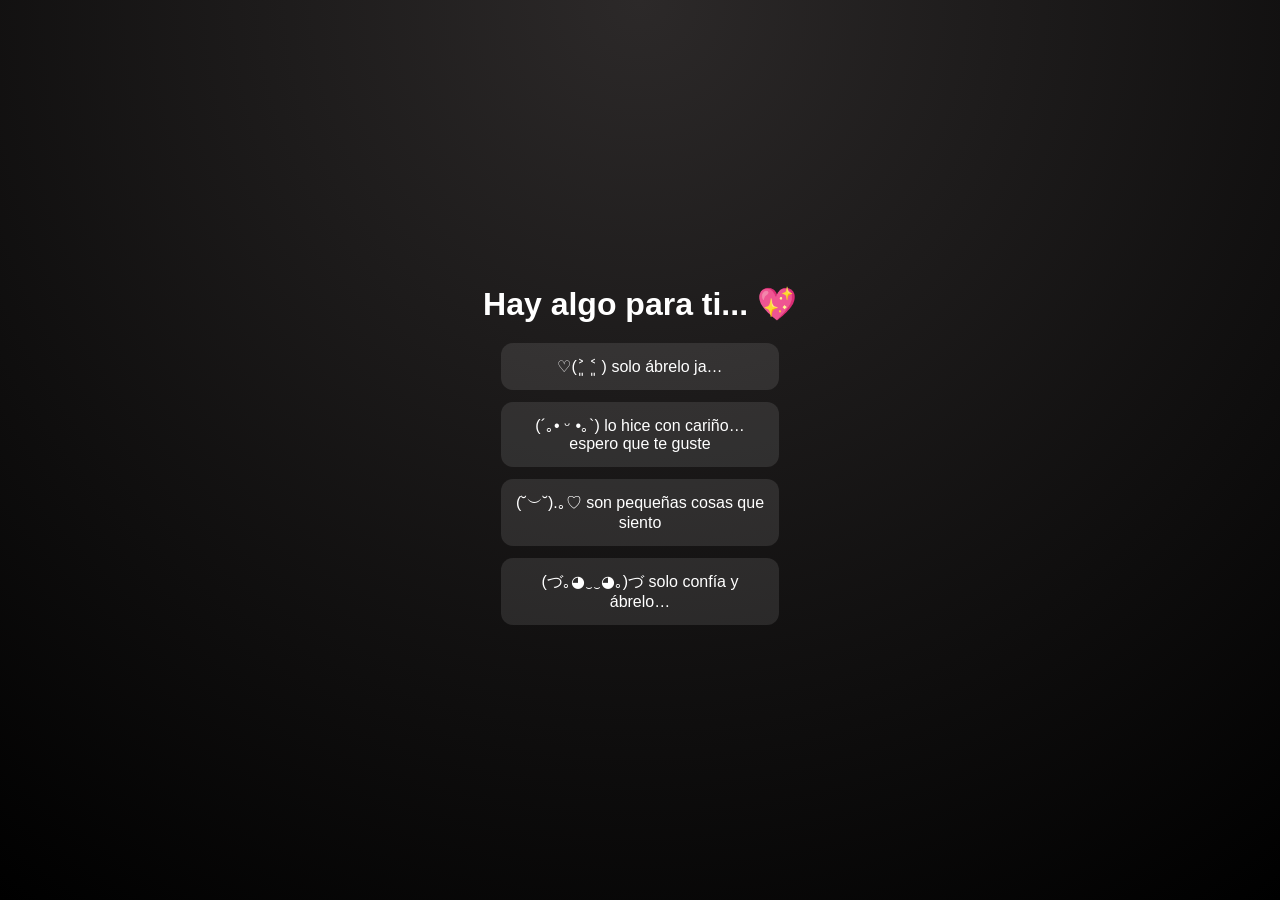
<file: Mili/Index.html>
<!DOCTYPE html>
<html lang="es">
<head>
  <meta charset="UTF-8">
  <title>Para ti 💖</title>
  <meta name="viewport" content="width=device-width, initial-scale=1.0">
  <link rel="stylesheet" href="css/index.css">
</head>
<body>

<div class="container">
  <h1>Hay algo para ti... 💖</h1>

 <div class="buttons">
  <a href="carta.html">♡(˃͈ ˂͈ ) solo ábrelo ja… </a>
  <a href="corazon.html">(´｡• ᵕ •｡`) lo hice con cariño… espero que te guste</a>
  <a href="frases.html">(˘︶˘).｡♡ son pequeñas cosas que siento</a>
  <a href="flores.html">(づ｡◕‿‿◕｡)づ solo confía y ábrelo…</a>
</div> <div class="buttons">
    
  </div>
</div>

<!-- JS fuegos artificiales -->
<script src="js/Index.js"></script>

</body>
</html>
</file>
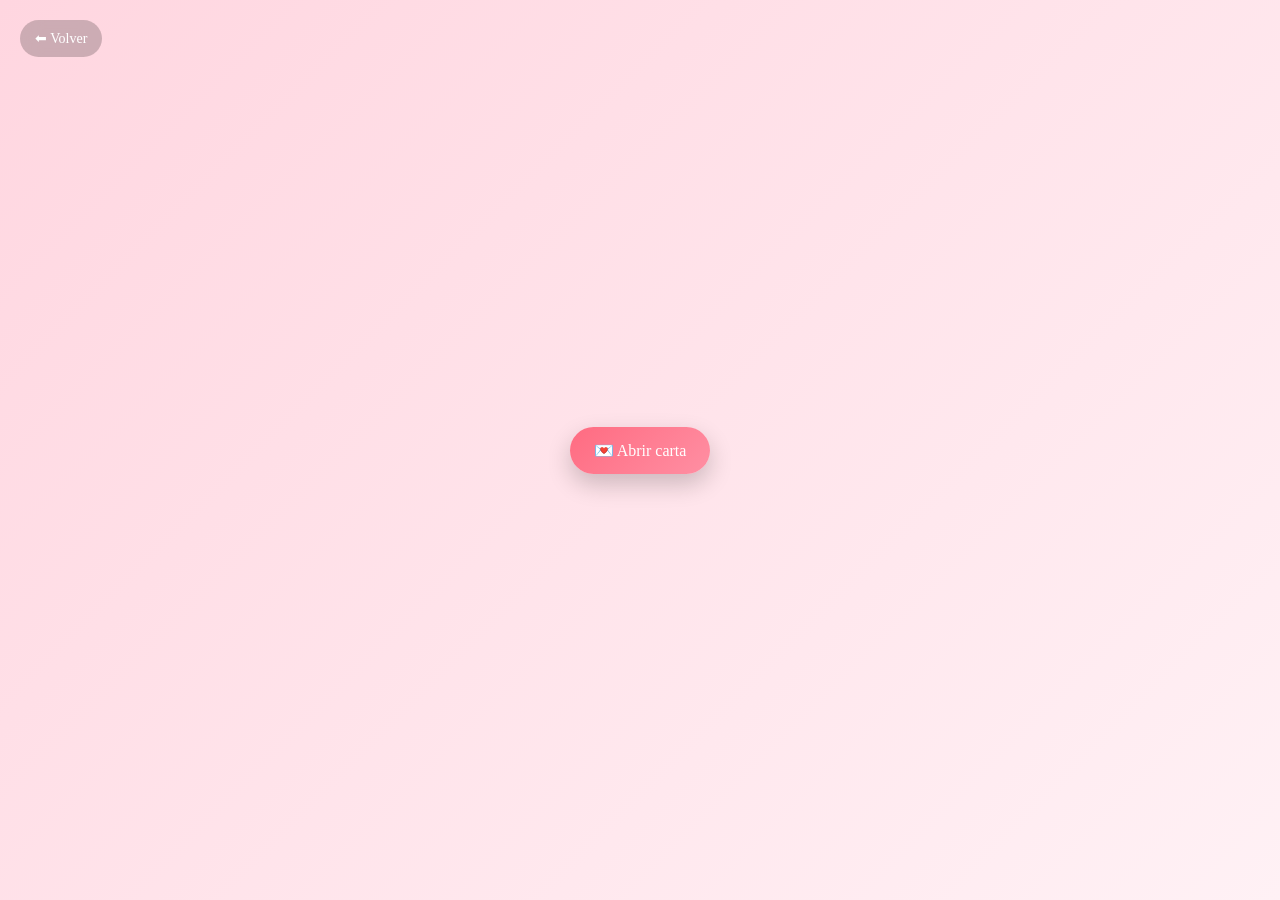
<file: Mili/carta.html>
<!DOCTYPE html>
<html lang="es">
<head>
  <meta charset="UTF-8">
  <title>ε(´｡•᎑•`)っ 💕</title>
  <meta name="viewport" content="width=device-width, initial-scale=1.0">

  <!-- CSS -->
  <link rel="stylesheet" href="./css/carta.css">
</head>
<body>

  <a href="index.html" class="btn-regresar">⬅ Volver</a>

  <div class="abrir-btn" id="abrir-btn">
    💌 Abrir carta
  </div>

  <div class="carta" id="carta">
  <h1>Para ti </h1>

  <p class="linea">Hoy es tu cumpleaños… y no sé ni por dónde empezar.</p>

  <p class="linea">Solo sé que desde que llegaste, todo cambió sin hacer ruido,</p>
  <p class="linea">como si poco a poco te hubieras ido quedando en cada parte de mí.</p>

  <p class="linea">No fue algo de un momento,</p>
  <p class="linea">fueron detalles pequeños… casi sin darme cuenta.</p>

  <p class="linea">Tu forma de ser, lo tierna que eres,</p>
  <p class="linea">y esa manera tan tuya de ser un poquito tímida…</p>

  <p class="linea">fue lo que poco a poco me fue atrapando.</p>

  <p class="linea">Y cuando me di cuenta,</p>
  <p class="linea">ya me importabas más de lo que imaginaba.</p>

  <p class="linea">Me gusta cómo eres, sin intentar cambiar nada,</p>
  <p class="linea">porque así, tal cual, haces que todo se sienta bonito.</p>

  <p class="linea final">
    Feliz Cumpleaños Mi niña Hermosa❤️ <br>
    Ojalá este día esté lleno de momentos lindos… como tú.
  </p>

  <span class="firma">— ATT. Osmar</span>
  <p>(づ ᴗ _ᴗ)づ♡  (づ ᴗ _ᴗ)づ♡  (づ ᴗ _ᴗ)づ♡  (づ ᴗ _ᴗ)づ♡ </p>
</div>

  <!-- JS -->
  <script src="./js/carta.js"></script>
</body>
</html>
</file>
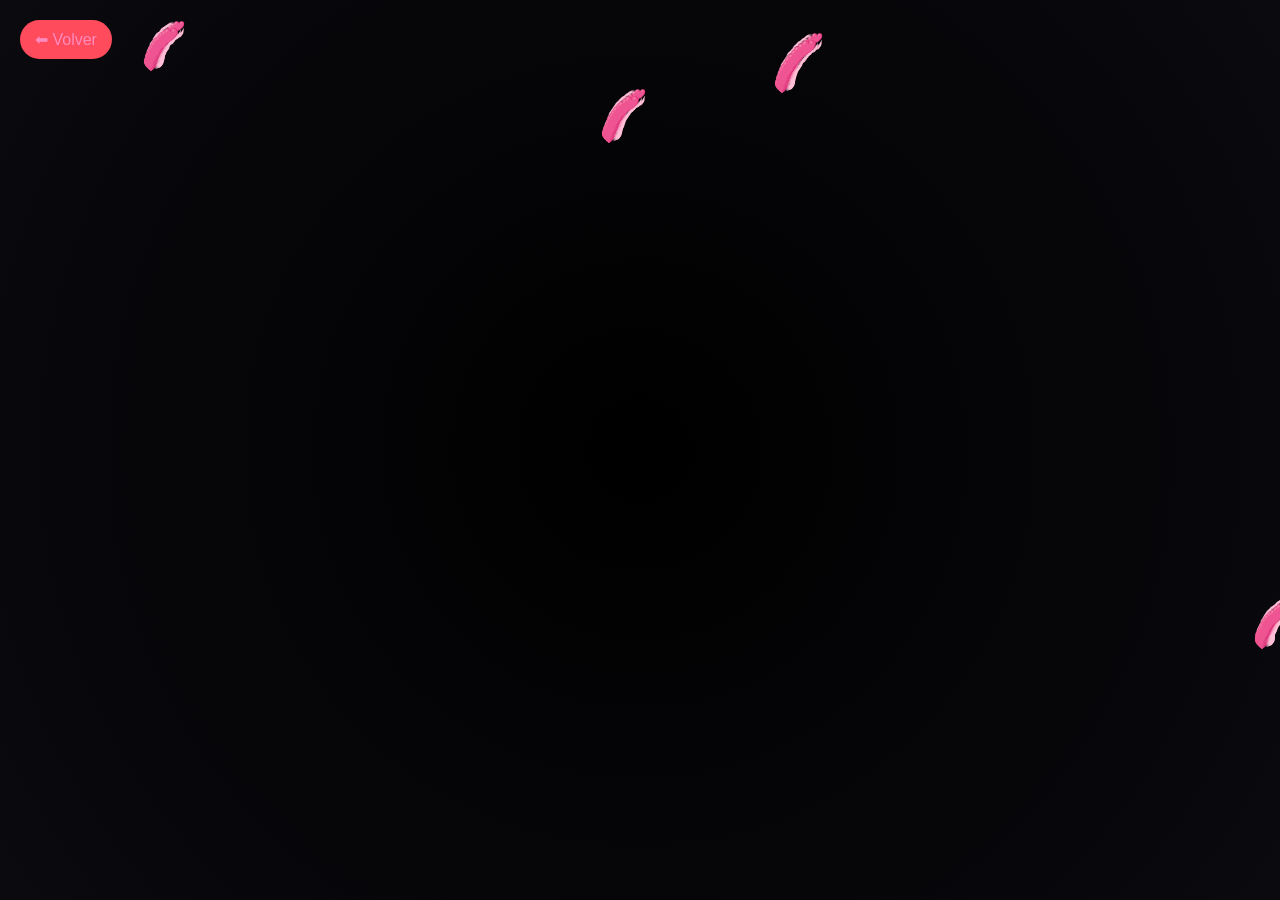
<file: Mili/corazon.html>
<!DOCTYPE html>
<html lang="es">
<head>
  <meta charset="UTF-8">
  <meta name="viewport" content="width=device-width, initial-scale=1.0">
  <title>♡(˃͈ ˂͈ )</title>
  <link rel="stylesheet" href="css/corazon.css">
</head>
<body>

<a href="index.html" class="btn-regresar">⬅ Volver</a>

<div id="contenedor"></div>

<script src="js/corazon.js"></script>

</body>
</html>
</file>
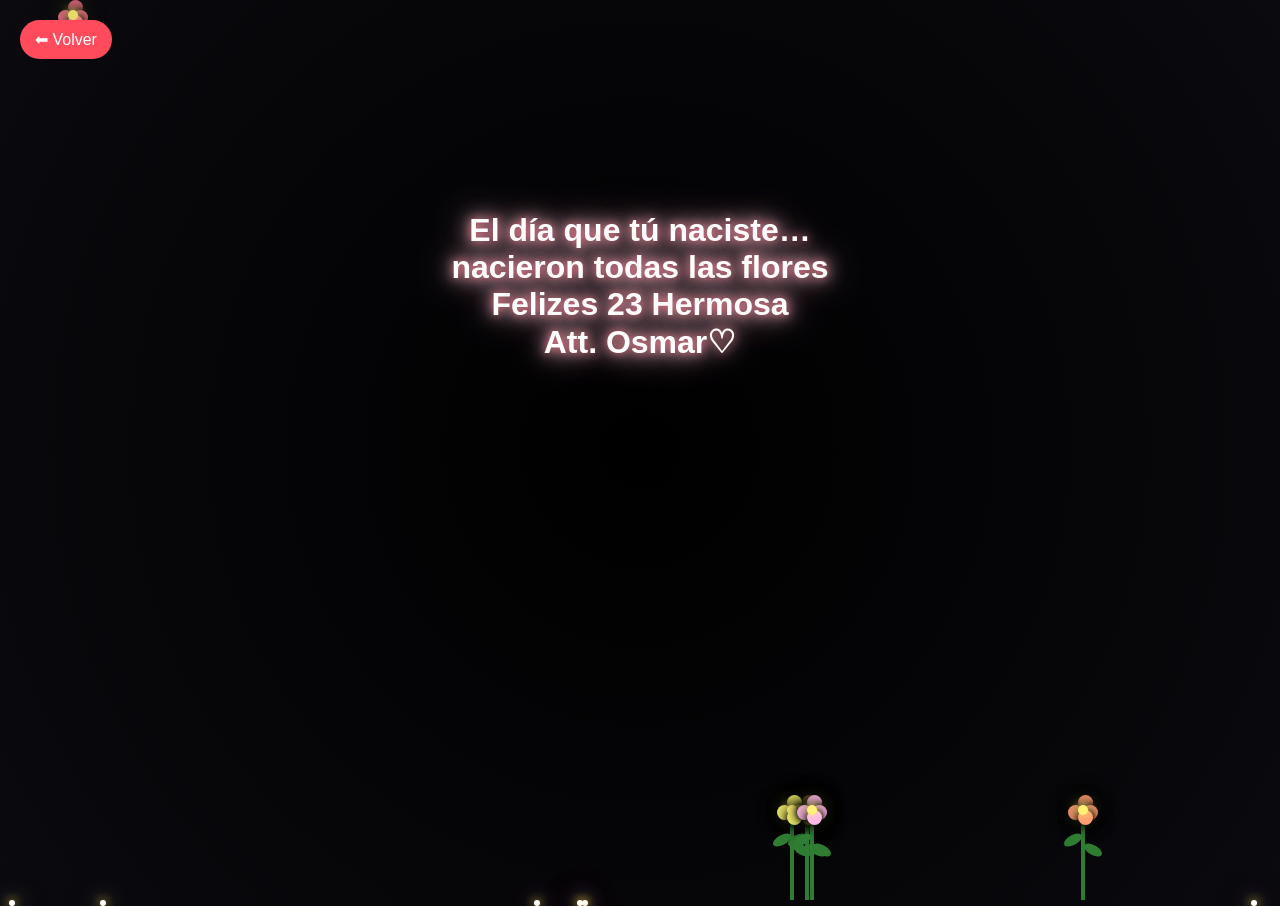
<file: Mili/flores.html>
<!DOCTYPE html>
<html lang="es">
<head>
  <meta charset="UTF-8">
  <meta name="viewport" content="width=device-width, initial-scale=1.0">
  <title>♡(˃͈ ˂͈ )</title>
  <link rel="stylesheet" href="css/flores.css">
</head>
<body>

<a href="index.html" class="btn-regresar">⬅ Volver</a>

<div class="jardin" id="jardin"></div>
<div class="particulas" id="particulas"></div>

<p class="frase">
  El día que tú naciste… <br>
  nacieron todas las flores <br>
  
Felizes 23 Hermosa  <br>
Att. Osmar♡
</p>

<script src="js/flores.js"></script>

</body>
</html>
</file>
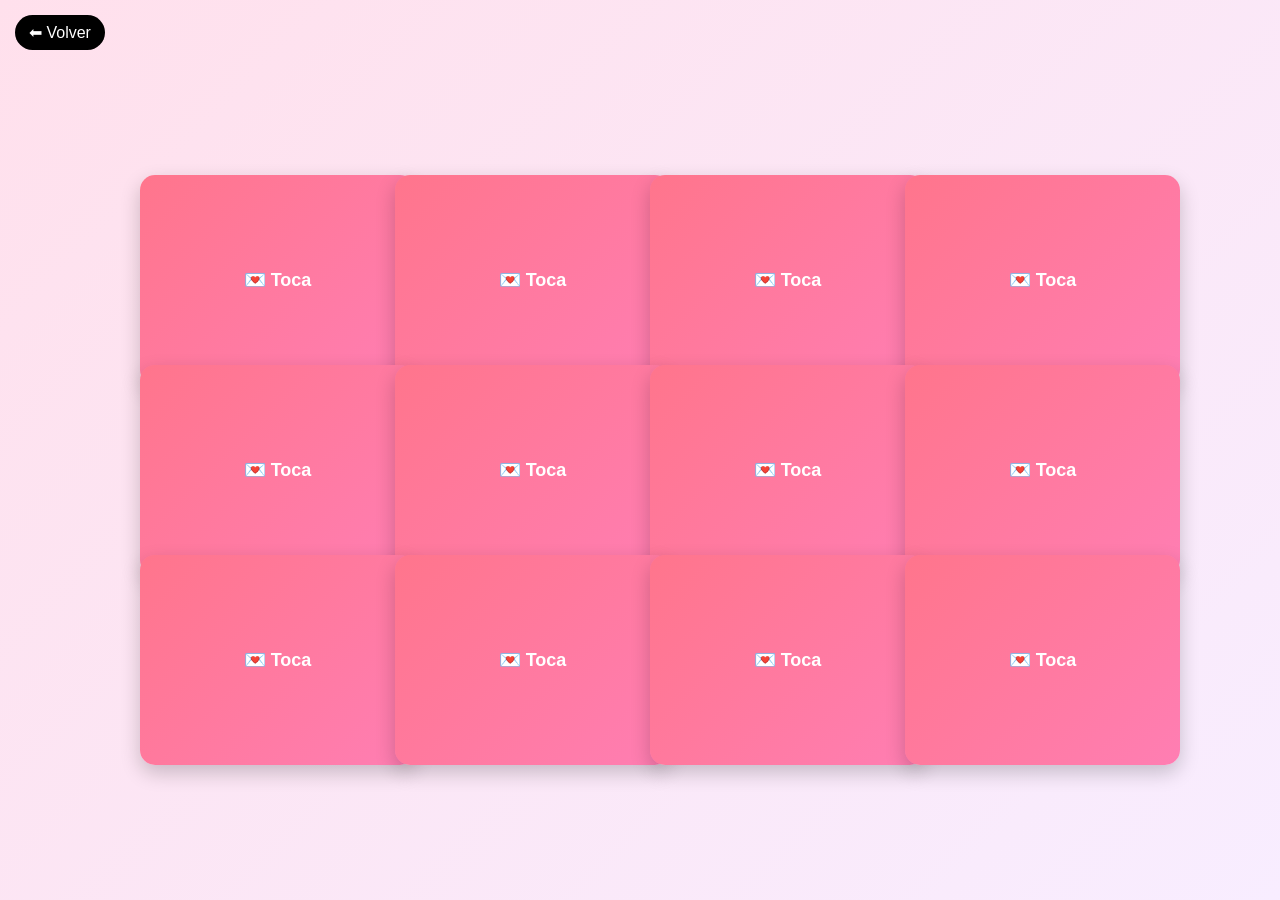
<file: Mili/frases.html>
<!DOCTYPE html>
<html lang="es">
<head>
  <meta charset="UTF-8">
  <meta name="viewport" content="width=device-width, initial-scale=1.0">
  <title>Para ti ૮₍ ´˶• ᴥ •˶` ₎ა</title>
  <link rel="stylesheet" href="css/frases.css">
</head>
<body>

<a href="index.html" class="btn-regresar">⬅ Volver</a>


<div class="wrapper">
  <div class="contenedor" id="contenedor"></div>
</div>

<script src="js/frases.js"></script>

</body>
</html>
</file>
<file: Mili/css/index.css>
body {
  margin: 0;
  font-family: 'Segoe UI', sans-serif;
  background: radial-gradient(circle at top, #2c2929, #000000);
  height: 100vh;
  overflow-x: hidden;
  display: flex;
  justify-content: center;
  align-items: center;
  color: white;
}

/* contenido */
.container {
  text-align: center;
  position: relative;
  z-index: 2;
}

.container h1 {
  font-size: 2rem;
  margin-bottom: 20px;
}

/* botones */
.buttons a {
  display: block;
  margin: 12px auto;
  padding: 14px;
  width: 250px;
  background: rgba(255,255,255,0.1);
  border-radius: 12px;
  color: white;
  text-decoration: none;
  transition: 0.3s;
}

.buttons a:hover {
  background: linear-gradient(135deg, #ff4b5c, #ff758f);
  transform: scale(1.05);
}

/* 🔥 FUEGOS */
.firework {
  position: fixed;
  width: 8px;
  height: 8px;
  border-radius: 50%;
  pointer-events: none;
  z-index: 1;
  animation: explode 1s ease-out forwards;
}

/* 💥 animación REAL */
@keyframes explode {
  0% {
    transform: translate(0,0) scale(1);
    opacity: 1;
  }
  100% {
    transform: translate(var(--x), var(--y)) scale(0);
    opacity: 0;
  }
}
</file>
<file: Mili/css/carta.css>
/* ===== BODY ===== */
body {
  margin: 0;
  min-height: 100vh;
  background: linear-gradient(135deg, #ffd6e0, #fff1f5);
  font-family: 'Georgia', serif;
  display: flex;
  justify-content: center;
  align-items: center;
  overflow-x: hidden;
  padding: 10px;
  box-sizing: border-box;
}

/* ===== BOTÓN REGRESAR ===== */
.btn-regresar {
  position: fixed;
  top: 20px;
  left: 20px;
  background: rgba(0,0,0,0.2);
  backdrop-filter: blur(10px);
  color: white;
  padding: 10px 15px;
  border-radius: 20px;
  text-decoration: none;
  transition: 0.3s;
  font-size: 14px;
  z-index: 10;
}

.btn-regresar:hover {
  background: #ff4b5c;
}

/* ===== BOTÓN ABRIR CARTA ===== */
.abrir-btn {
  padding: 14px 24px;
  background: linear-gradient(135deg, #ff6b81, #ff8fa3);
  color: white;
  border-radius: 30px;
  cursor: pointer;
  font-size: 16px;
  box-shadow: 0 10px 25px rgba(0,0,0,0.2);
  animation: latido 1.5s infinite;
  z-index: 10;
  text-align: center;
}

@keyframes latido {
  50% { transform: scale(1.08); }
}

/* ===== CARTA ===== */
.carta {
  position: fixed;
  top: 50%;
  left: 50%;
  transform: translate(-50%, -50%) scale(0.9);

  width: 90%;
  max-width: 420px;

  max-height: 85vh;
  overflow-y: auto;

  background: linear-gradient(135deg, #ffffff, #ffe9ef);
  padding: 25px;
  border-radius: 20px;
  box-shadow: 0 15px 40px rgba(0,0,0,0.2);

  opacity: 0;
  transition: all 0.7s ease;
  z-index: 5;
}

.carta.mostrar {
  transform: translate(-50%, -50%) scale(1);
  opacity: 1;
}

/* ===== SCROLL BONITO ===== */
.carta::-webkit-scrollbar {
  width: 6px;
}

.carta::-webkit-scrollbar-thumb {
  background: #ff8fa3;
  border-radius: 10px;
}

/* ===== TITULO ===== */
.carta h1 {
  text-align: center;
  color: #ff4b5c;
  margin-bottom: 20px;
  font-size: 1.6rem;
}

/* ===== TEXTO ===== */
.linea {
  opacity: 0;
  transform: translateY(15px);
  animation: aparecer 0.6s forwards;
  font-size: 1rem;
  line-height: 1.6;
  color: #333;
}

.linea:nth-of-type(1) { animation-delay: 0.5s; }
.linea:nth-of-type(2) { animation-delay: 1s; }
.linea:nth-of-type(3) { animation-delay: 1.5s; }
.linea:nth-of-type(4) { animation-delay: 2s; }
.linea:nth-of-type(5) { animation-delay: 2.5s; }
.linea:nth-of-type(6) { animation-delay: 3s; }
.linea:nth-of-type(7) { animation-delay: 3.5s; }
.linea:nth-of-type(8) { animation-delay: 4s; }
.linea:nth-of-type(9) { animation-delay: 4.5s; }
.linea:nth-of-type(10) { animation-delay: 5s; }

@keyframes aparecer {
  to {
    opacity: 1;
    transform: translateY(0);
  }
}

/* ===== FINAL ===== */
.final {
  text-align: center;
  color: #e63946;
  font-weight: bold;
  margin-top: 10px;
  font-size: 1.1rem;
}

/* ===== FIRMA ===== */
.firma {
  display: block;
  text-align: right;
  margin-top: 20px;
  font-style: italic;
  color: #555;
  font-size: 0.9rem;
}

/* ===== CORAZONES LATERALES 💖☁️ ===== */
.corazon {
  position: fixed;
  bottom: -20px;
  z-index: 1; /* detrás de carta */
  pointer-events: none;
  animation: subir linear forwards;
  opacity: 0.9;
}

/* animación */
@keyframes subir {
  0% {
    transform: translateY(0) scale(1);
    opacity: 0.9;
  }
  100% {
    transform: translateY(-110vh) scale(1.4);
    opacity: 0;
  }
}

/* ===== RESPONSIVE ===== */
@media (max-width: 500px) {
  .carta {
    padding: 18px;
    max-width: 95%;
    max-height: 85vh;
  }

  .carta h1 {
    font-size: 1.4rem;
  }

  .linea {
    font-size: 0.95rem;
  }

  .final {
    font-size: 1rem;
  }

  .firma {
    font-size: 0.85rem;
  }

  .abrir-btn {
    font-size: 14px;
    padding: 12px 18px;
  }

  .btn-regresar {
    font-size: 12px;
    padding: 8px 12px;
  }
}
</file>
<file: Mili/css/corazon.css>
body {
  margin: 0;
  background: radial-gradient(circle, #000, #0a0a0f);
  overflow: hidden;
  font-family: Arial, sans-serif;
}

/* BOTÓN */
.btn-regresar {
  position: fixed;
  top: 20px;
  left: 20px;
  background: #ff4b5c;
  color: rgb(255, 138, 189);
  padding: 10px 15px;
  border-radius: 20px;
  text-decoration: none;
  z-index: 10;
}

/* CONTENEDOR */
#contenedor {
  position: relative;
  width: 100%;
  height: 100vh;
}

/* GRUPO */
.grupo-corazon {
  position: absolute;
}

/* CORAZONES */
.corazon {
  position: absolute;
  color: #fafafa;
  font-size: 14px;

  text-shadow:
    0 0 5px #ffffff,
   
   
}.texto-mily {
  position: absolute;
  top: 50%;
  left: 50%;
  transform: translate(-50%, -50%);
  color: #ece9e9;
  font-size: 32px;
  font-weight: bold;

  text-shadow:
    0 0 10px #ff4d6d,
    0 0 20px #ff4d6d,
    0 0 40px #ff4d6d;

  animation: aparecer 3s ease forwards;
}

@keyframes aparecer {
  from {
    opacity: 0;
    transform: translate(-50%, -70%);
  }
  to {
    opacity: 1;
    transform: translate(-50%, -50%);
  }
}

/* corazón especial más brillante */
.corazon.especial {
  color: #ffffff;

  text-shadow:
    0 0 10px #fc515f,
    0 0 20px #ffffff,
   
}
</file>
<file: Mili/css/flores.css>
body {
  margin: 0;
  height: 100vh;
  background: radial-gradient(circle, #000000, #0a0a0f);
  overflow: hidden;
  font-family: Arial, sans-serif;
}

/* BOTÓN */
.btn-regresar {
  position: fixed;
  top: 20px;
  left: 20px;
  background: #ff4b5c;
  color: white;
  padding: 10px 15px;
  border-radius: 20px;
  text-decoration: none;
  z-index: 10;
}

/* FRASE ARRIBA */
.frase {
  position: absolute;
  top: 20%;
  width: 100%;
  text-align: center;
  color: white;
  font-size: 32px;
  font-weight: bold;

  text-shadow:
    0 0 10px #fc7986,
    0 0 20px #f7e4f8,
    0 0 40px #ffa9b2;

  animation: aparecerTexto 2s ease forwards;
}

@keyframes aparecerTexto {
  from {
    opacity: 0;
    transform: translateY(30px);
  }
  to {
    opacity: 1;
    transform: translateY(0);
  }
}

/* JARDÍN */
.jardin {
  position: absolute;
  bottom: 0;
  width: 100%;
  height: 100%;
}

/* FLOR BASE */
.flor {
  position: absolute;
  display: flex;
  flex-direction: column;
  align-items: center;
}

/* FLORES ABAJO */
.flor {
  bottom: 0;
  animation: crecerFlor 2s ease forwards, mover 4s ease-in-out infinite;
}

/* FLORES ARRIBA */
.flor.flotante {
  animation: flotarFlor 6s ease-in-out infinite;
  opacity: 0.9;
}

/* TALLO */
.tallo {
  width: 4px;
  height: 0;
  background: #2e7d32;
  animation: crecerTallo 1.5s forwards;
}

/* HOJAS */
.hoja {
  width: 20px;
  height: 10px;
  background: #2e7d32;
  border-radius: 50%;
  position: absolute;
}

.hoja.izq {
  left: -15px;
  top: 30px;
  transform: rotate(-30deg);
}

.hoja.der {
  right: -15px;
  top: 40px;
  transform: rotate(30deg);
}

/* FLOR ARRIBA */
.flower-top {
  position: relative;
  margin-bottom: 5px;
}

/* PÉTALOS */
.petalo {
  width: 15px;
  height: 15px;
  border-radius: 50%;
  position: absolute;

  box-shadow:
    0 0 5px currentColor,
    0 0 10px currentColor,
    0 0 20px currentColor;
}

.petalo:nth-child(1) { top: -10px; left: 0; }
.petalo:nth-child(2) { left: -10px; top: 0; }
.petalo:nth-child(3) { right: -10px; top: 0; }
.petalo:nth-child(4) { bottom: -10px; left: 0; }

/* CENTRO */
.centro {
  width: 10px;
  height: 10px;
  background: #fff176;
  border-radius: 50%;
  position: relative;

  box-shadow:
    0 0 10px #fff176,
    0 0 20px #fff176;
}

/* ANIMACIONES */
@keyframes crecerTallo {
  to { height: 80px; }
}

@keyframes crecerFlor {
  from {
    transform: translateY(50px);
    opacity: 0;
  }
  to {
    transform: translateY(0);
    opacity: 1;
  }
}

/* BRISA */
@keyframes mover {
  0%, 100% { transform: translateX(0); }
  50% { transform: translateX(10px); }
}

/* FLORES ARRIBA MOVIMIENTO */
@keyframes flotarFlor {
  0%, 100% { transform: translateY(0); }
  50% { transform: translateY(-20px); }
}

/* PARTÍCULAS */
.particula {
  position: absolute;
  width: 6px;
  height: 6px;
  background: white;
  border-radius: 50%;
 animation: flotar 5s linear infinite;
  box-shadow:
    0 0 10px rgb(243, 207, 44),
    0 0 20px #ffffff,
    0 0 40px #ff4d6d;

  opacity: 1;
  animation: flotar 5s linear infinite;
}

@keyframes flotar {
  from {
    transform: translateY(0);
    opacity: 1;
  }
  to {
    transform: translateY(-100vh);
    opacity: 0;
  }
}
</file>
<file: Mili/css/frases.css>
body {
  margin: 0;
  font-family: 'Segoe UI', sans-serif;
  background: linear-gradient(135deg, #ffe0ec, #f8edff);
  overflow: hidden;
}

/* botón */
.btn-regresar {
  position: fixed;
  top: 15px;
  left: 15px;
  background: black;
  color: white;
  padding: 8px 14px;
  border-radius: 20px;
  text-decoration: none;
  z-index: 20;
}

/* CENTRADO */
.wrapper {
  display: flex;
  justify-content: center;
  align-items: center;
  height: 100vh;
}

/* GRID */
.contenedor {
  display: grid;
  grid-template-columns: repeat(auto-fit, minmax(220px, 1fr));
  gap: 20px;
  width: 90%;
  max-width: 1000px;
}

/* CARD */
.card {
  height: 170px;
  perspective: 1000px;
  cursor: pointer;
}

/* INTERIOR */
.card-inner {
  width: 100%;
  height: 100%;
  transition: transform 0.8s;
  transform-style: preserve-3d;
  position: relative;
}

/* VOLTEO */
.card.volteada .card-inner {
  transform: rotateY(180deg);
}

/* CARAS */
.cara {
  position: absolute;
  width: 100%;
  height: 100%;
  border-radius: 15px;
  display: flex;
  align-items: center;
  justify-content: center;
  text-align: center;
  padding: 20px;
  backface-visibility: hidden;
  box-shadow: 0 8px 20px rgba(0,0,0,0.2);
}

/* frente */
.frente {
  background: linear-gradient(135deg, #ff758c, #ff7eb3);
  color: white;
  font-size: 18px;
  font-weight: bold;
}

/* atrás */
.atras {
  background: linear-gradient(135deg, #a18cd1, #fbc2eb);
  color: #000;
  transform: rotateY(180deg);
  font-size: 15px;
}

/* 💖 CORAZONES */
.corazon {
  position: fixed;
  bottom: -20px;
  animation: flotar linear forwards;
  pointer-events: none;
}

/* animación */
@keyframes flotar {
  0% {
    transform: translateY(0) scale(1);
    opacity: 1;
  }
  100% {
    transform: translateY(-110vh) scale(1.5);
    opacity: 0;
  }
}
</file>
